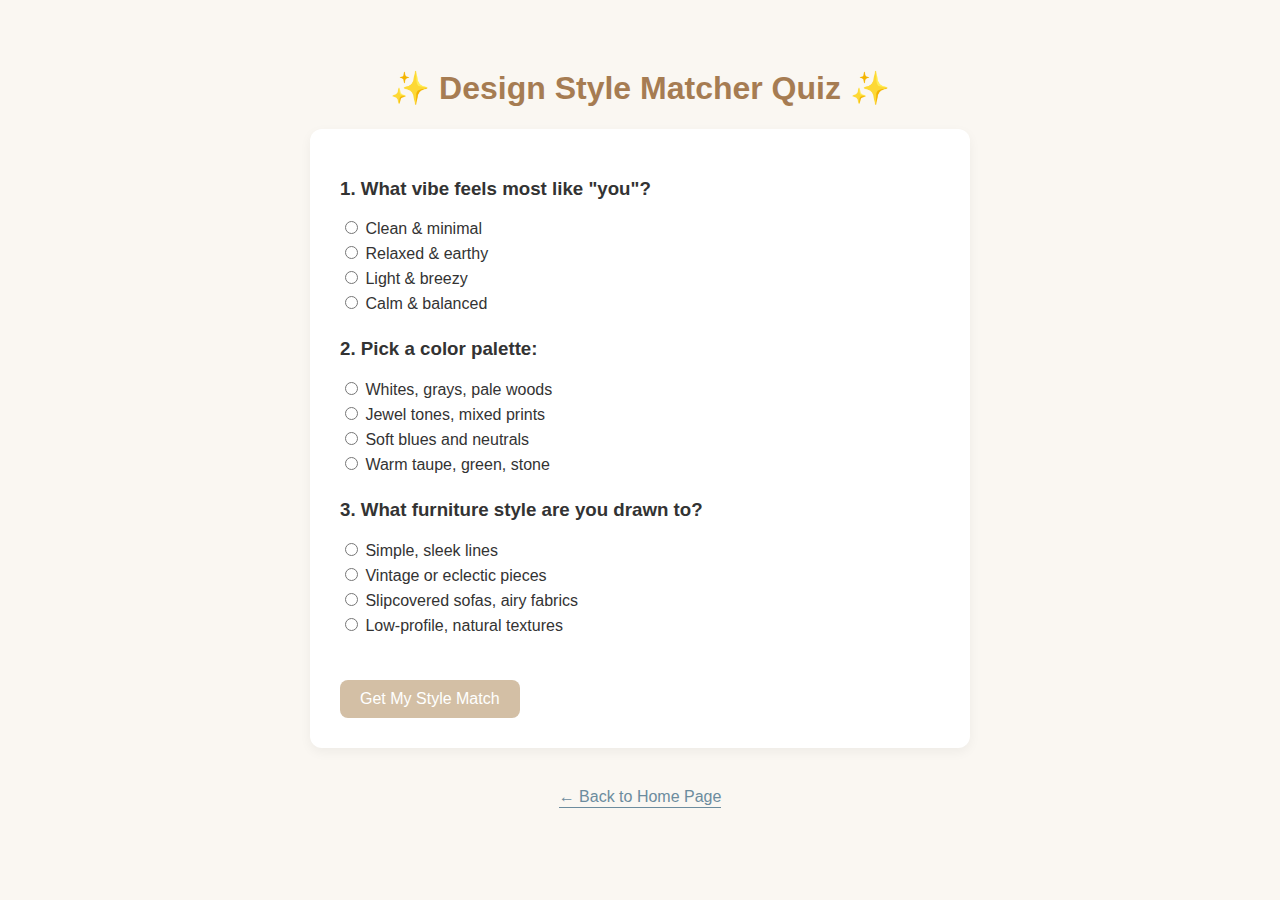
<file: app.html>
<!DOCTYPE html>
<html lang="en">
<head>
  <meta charset="UTF-8">
  <title>Design Style Matcher Quiz</title>
  <style>
    body {
      background-color: #faf7f2;
      font-family: 'Helvetica Neue', sans-serif;
      padding: 40px;
      color: #333;
    }

    h1 {
      text-align: center;
      color: #a67c52;
    }

    form {
      max-width: 600px;
      margin: auto;
      background-color: #fff;
      padding: 30px;
      border-radius: 12px;
      box-shadow: 0 4px 12px rgba(0,0,0,0.05);
    }

    .question {
      margin-bottom: 25px;
    }

    label {
      display: block;
      margin: 5px 0;
      cursor: pointer;
    }

    button {
      background-color: #d3bfa5;
      color: white;
      border: none;
      padding: 10px 20px;
      font-size: 16px;
      border-radius: 8px;
      cursor: pointer;
      margin-top: 20px;
    }

    button:hover {
      background-color: #c5a98b;
    }

    #result {
      font-size: 22px;
      text-align: center;
      margin-top: 30px;
      color: #5c4a35;
    }

    .back-link {
      text-align: center;
      margin-top: 40px;
    }

    .back-link a {
      color: #6c8c9e;
      text-decoration: none;
      border-bottom: 1px solid #6c8c9e;
      padding-bottom: 2px;
    }

    .back-link a:hover {
      color: #4d6774;
    }
  </style>
</head>
<body>

  <h1>✨ Design Style Matcher Quiz ✨</h1>

  <form id="quizForm">
    <div class="question">
      <h3>1. What vibe feels most like "you"?</h3>
      <label><input type="radio" name="q1" value="1"> Clean & minimal</label>
      <label><input type="radio" name="q1" value="2"> Relaxed & earthy</label>
      <label><input type="radio" name="q1" value="3"> Light & breezy</label>
      <label><input type="radio" name="q1" value="4"> Calm & balanced</label>
    </div>

    <div class="question">
      <h3>2. Pick a color palette:</h3>
      <label><input type="radio" name="q2" value="1"> Whites, grays, pale woods</label>
      <label><input type="radio" name="q2" value="2"> Jewel tones, mixed prints</label>
      <label><input type="radio" name="q2" value="3"> Soft blues and neutrals</label>
      <label><input type="radio" name="q2" value="4"> Warm taupe, green, stone</label>
    </div>

    <div class="question">
      <h3>3. What furniture style are you drawn to?</h3>
      <label><input type="radio" name="q3" value="1"> Simple, sleek lines</label>
      <label><input type="radio" name="q3" value="2"> Vintage or eclectic pieces</label>
      <label><input type="radio" name="q3" value="3"> Slipcovered sofas, airy fabrics</label>
      <label><input type="radio" name="q3" value="4"> Low-profile, natural textures</label>
    </div>

    <button type="button" onclick="calculateResult()">Get My Style Match</button>
  </form>

  <div id="result"></div>

  <div class="back-link">
    <p><a href="index.html">← Back to Home Page</a></p>
  </div>

  <script>
    function calculateResult() {
      const form = document.getElementById('quizForm');
      const q1 = form.q1.value;
      const q2 = form.q2.value;
      const q3 = form.q3.value;

      if (!q1 || !q2 || !q3) {
        document.getElementById('result').textContent = "Please answer all the questions!";
        return;
      }

      const total = Number(q1) + Number(q2) + Number(q3);
      let style = "";

      if (total <= 5) {
        style = "🏡 Scandinavian Minimalism – You're all about simplicity and natural beauty.";
      } else if (total <= 7) {
        style = "🎨 Bohemian Chic – You love creative, collected, cozy spaces.";
      } else if (total <= 9) {
        style = "🌊 Modern Coastal – Your heart belongs by the sea, calm and casual.";
      } else {
        style = "🪴 Japandi Zen – You crave harmony, balance, and quiet luxury.";
      }

      document.getElementById('result').textContent = `Your Match: ${style}`;
    }
  </script>

</body>
</html>
</file>
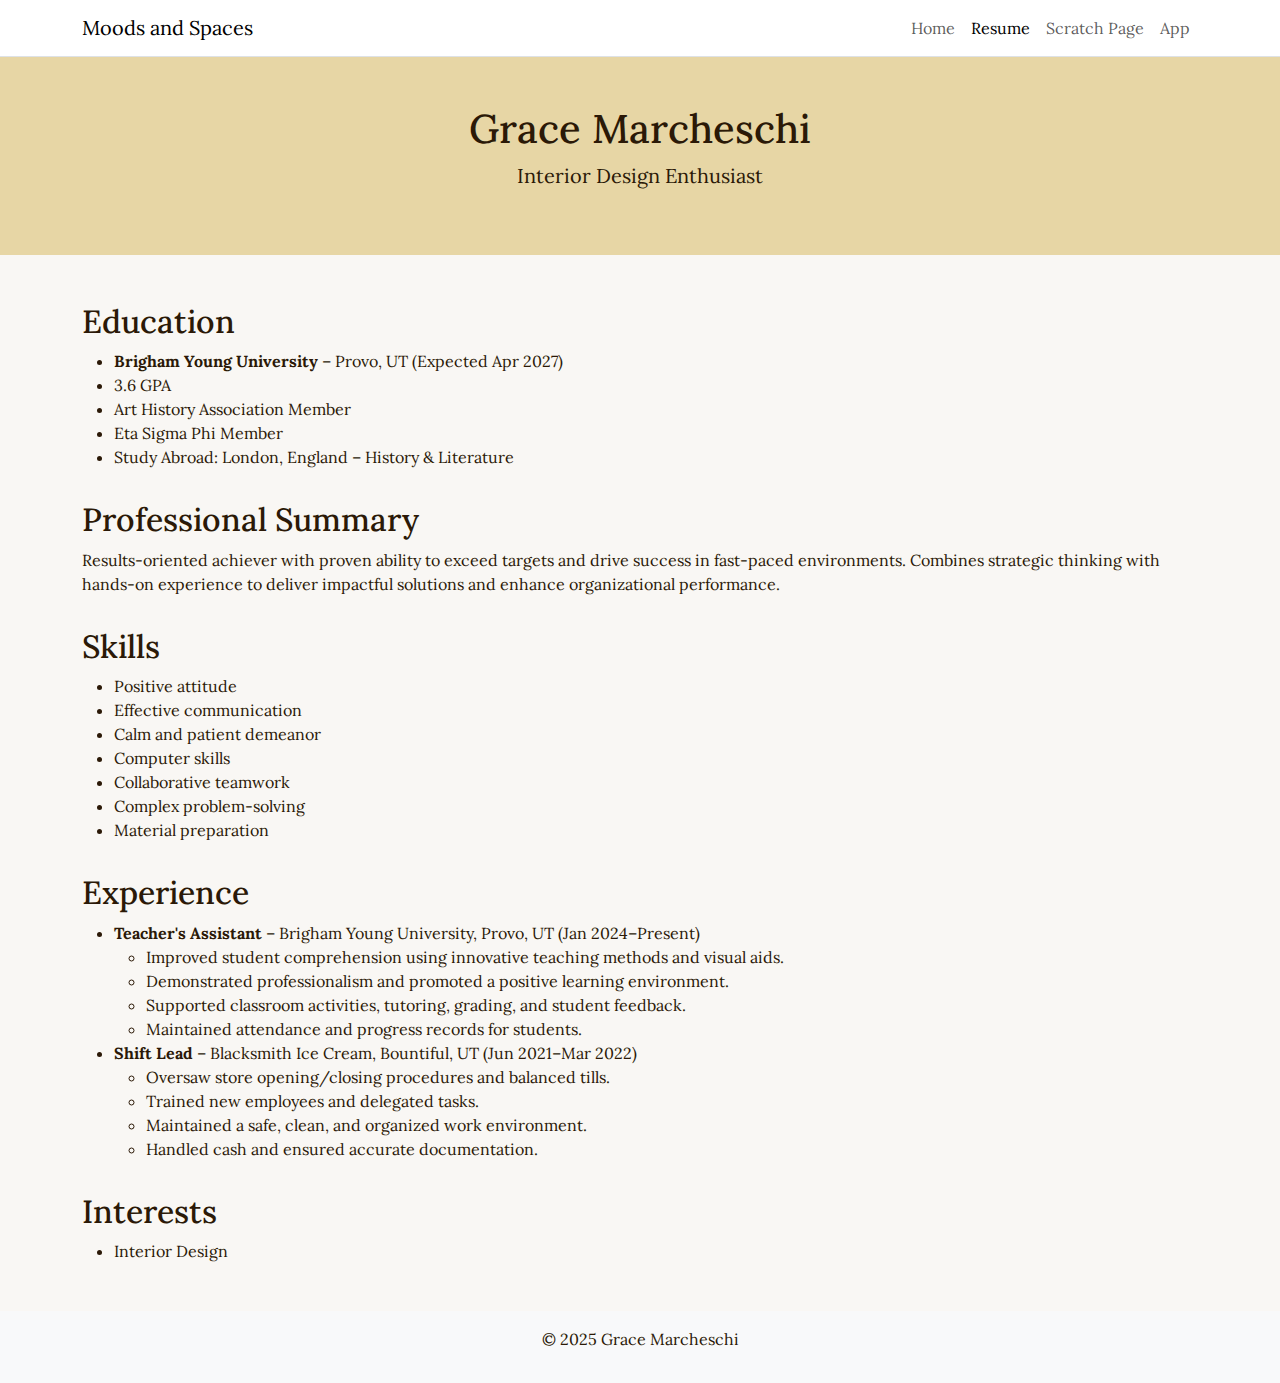
<file: resume.html>
<!DOCTYPE html>
<html lang="en">
<head>
  <meta charset="UTF-8" />
  <meta name="viewport" content="width=device-width, initial-scale=1.0" />
  <title>Grace Marcheschi | Resume</title>
  <link href="https://cdn.jsdelivr.net/npm/bootstrap@5.3.0/dist/css/bootstrap.min.css" rel="stylesheet" />
  <link href="https://fonts.googleapis.com/css2?family=Open+Sans&family=Lora&display=swap" rel="stylesheet">
  <style>
    body {
      font-family: 'Lora', sans-serif;
      background-color: #f9f7f4;
      color: #2b1907;
    }
    h1, h2, h3 {
      font-family: 'Lora', serif;
    }
    .section {
      margin-bottom: 2rem;
    }
    .header-bg {
      background-color: #e7d6a5;
    }
  </style>
</head>
<body>

  <!-- Navbar -->
  <nav class="navbar navbar-expand-lg navbar-light bg-white border-bottom">
    <div class="container">
      <a class="navbar-brand" href="index.html">Moods and Spaces</a>
      <div class="collapse navbar-collapse">
        <ul class="navbar-nav ms-auto">
          <li class="nav-item"><a class="nav-link" href="index.html">Home</a></li>
          <li class="nav-item"><a class="nav-link active" href="resume.html">Resume</a></li>
          <li class="nav-item"><a class="nav-link" href="scratch.html">Scratch Page</a></li>
          <li class="nav-item"><a class="nav-link" href="app.html">App</a></li>
        </ul>
      </div>
    </div>
  </nav>

  <!-- Header -->
  <header class="header-bg text-center py-5">
    <h1>Grace Marcheschi</h1>
    <p class="lead">Interior Design Enthusiast</p>
  </header>

  <!-- Résumé Content -->
  <main class="container my-5">
    <section class="section">
  <h2>Education</h2>
  <ul>
    <li><strong>Brigham Young University</strong> – Provo, UT (Expected Apr 2027)</li>
    <li>3.6 GPA</li>
    <li>Art History Association Member</li>
    <li>Eta Sigma Phi Member</li>
    <li>Study Abroad: London, England – History & Literature</li>
  </ul>
</section>

<section class="section">
  <h2>Professional Summary</h2>
  <p>Results-oriented achiever with proven ability to exceed targets and drive success in fast-paced environments. Combines strategic thinking with hands-on experience to deliver impactful solutions and enhance organizational performance.</p>
</section>

<section class="section">
  <h2>Skills</h2>
  <ul>
    <li>Positive attitude</li>
    <li>Effective communication</li>
    <li>Calm and patient demeanor</li>
    <li>Computer skills</li>
    <li>Collaborative teamwork</li>
    <li>Complex problem-solving</li>
    <li>Material preparation</li>
  </ul>
</section>

<section class="section">
  <h2>Experience</h2>
  <ul>
    <li>
      <strong>Teacher's Assistant</strong> – Brigham Young University, Provo, UT (Jan 2024–Present)
      <ul>
        <li>Improved student comprehension using innovative teaching methods and visual aids.</li>
        <li>Demonstrated professionalism and promoted a positive learning environment.</li>
        <li>Supported classroom activities, tutoring, grading, and student feedback.</li>
        <li>Maintained attendance and progress records for students.</li>
      </ul>
    </li>
    <li>
      <strong>Shift Lead</strong> – Blacksmith Ice Cream, Bountiful, UT (Jun 2021–Mar 2022)
      <ul>
        <li>Oversaw store opening/closing procedures and balanced tills.</li>
        <li>Trained new employees and delegated tasks.</li>
        <li>Maintained a safe, clean, and organized work environment.</li>
        <li>Handled cash and ensured accurate documentation.</li>
      </ul>
    </li>
  </ul>
</section>

<section class="section">
  <h2>Interests</h2>
  <ul>
    <li>Interior Design</li>
  </ul>
</section>

  </main>

  <!-- Footer -->
  <footer class="bg-light text-center py-3">
    <p>&copy; 2025 Grace Marcheschi</p>
  </footer>
</body>
</html>
</file>
